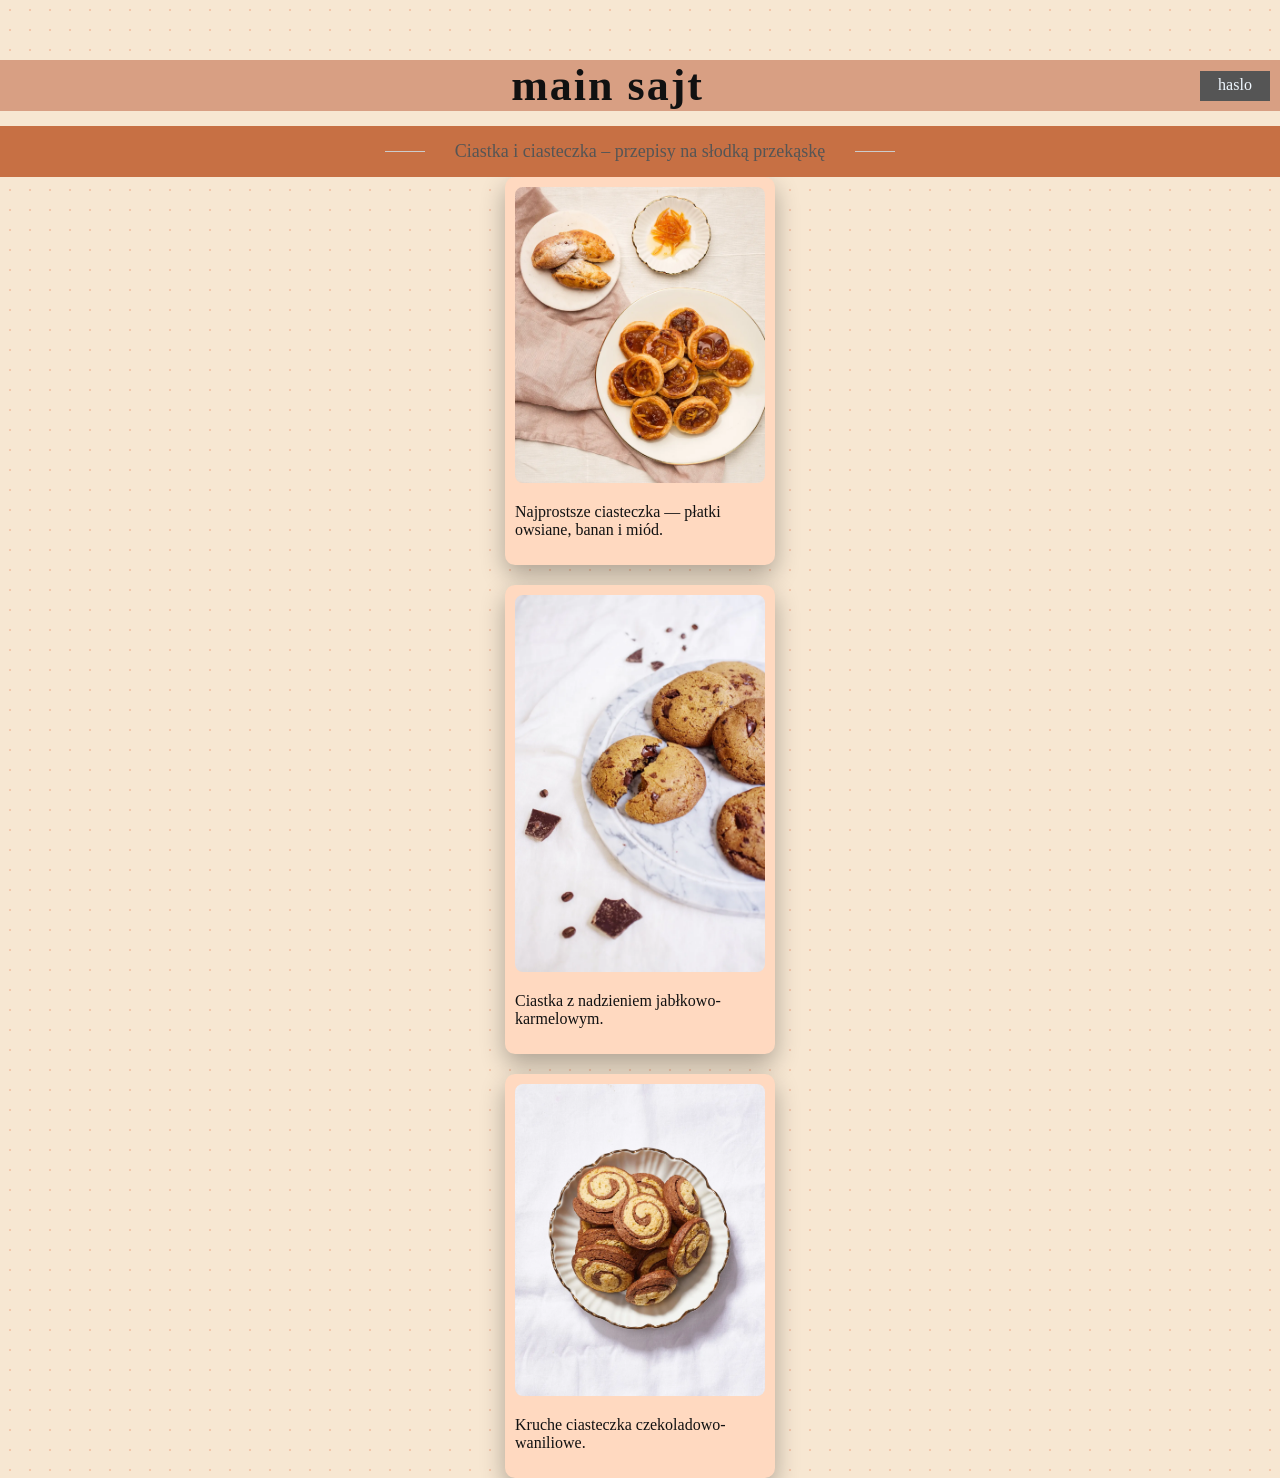
<file: index.html>
<!DOCTYPE html>
<html lang="pl">
<head>
  <meta charset="UTF-8">
  <title>Ciasteczka</title>

  <link rel="stylesheet" href="index.css">
</head>

<body>
  
  <div class="title1">
    <div class="praca">
      <h1>main sajt</h1>
    </div>
    <a href="haslo.html">
      <div class="haslo">haslo</div>
    </a>
  </div>
  <div class="title2"><h2>Ciastka i ciasteczka – przepisy na słodką przekąskę</h2></div>
  <div class="main_blok">
    <div class="block">
      <a href="ciastka/ciastka1.html">
        <img src="ciastka/img/ciastka1.webp" alt="Ciasteczka owsiane">
        <p>Najprostsze ciasteczka — płatki owsiane, banan i miód.</p>
      </a>
      </div>
    <div class="block">
      <a href="ciastka/ciastka2.html">
        <img src="ciastka/img/ciastka2.webp" alt="Ciasteczka z nadzieniem">
        <p>Ciastka z nadzieniem jabłkowo-karmelowym.</p>
      </a>
    </div>
    
    <div class="block">
      <a href="ciastka/ciastka3.html">
        <img src="ciastka/img/ciastka3.webp" alt="Orzechowe ciasteczka">
        <p>Kruche ciasteczka czekoladowo-waniliowe.</p>
      </a>
    </div>
  </div>
</body>
</html>
</file>
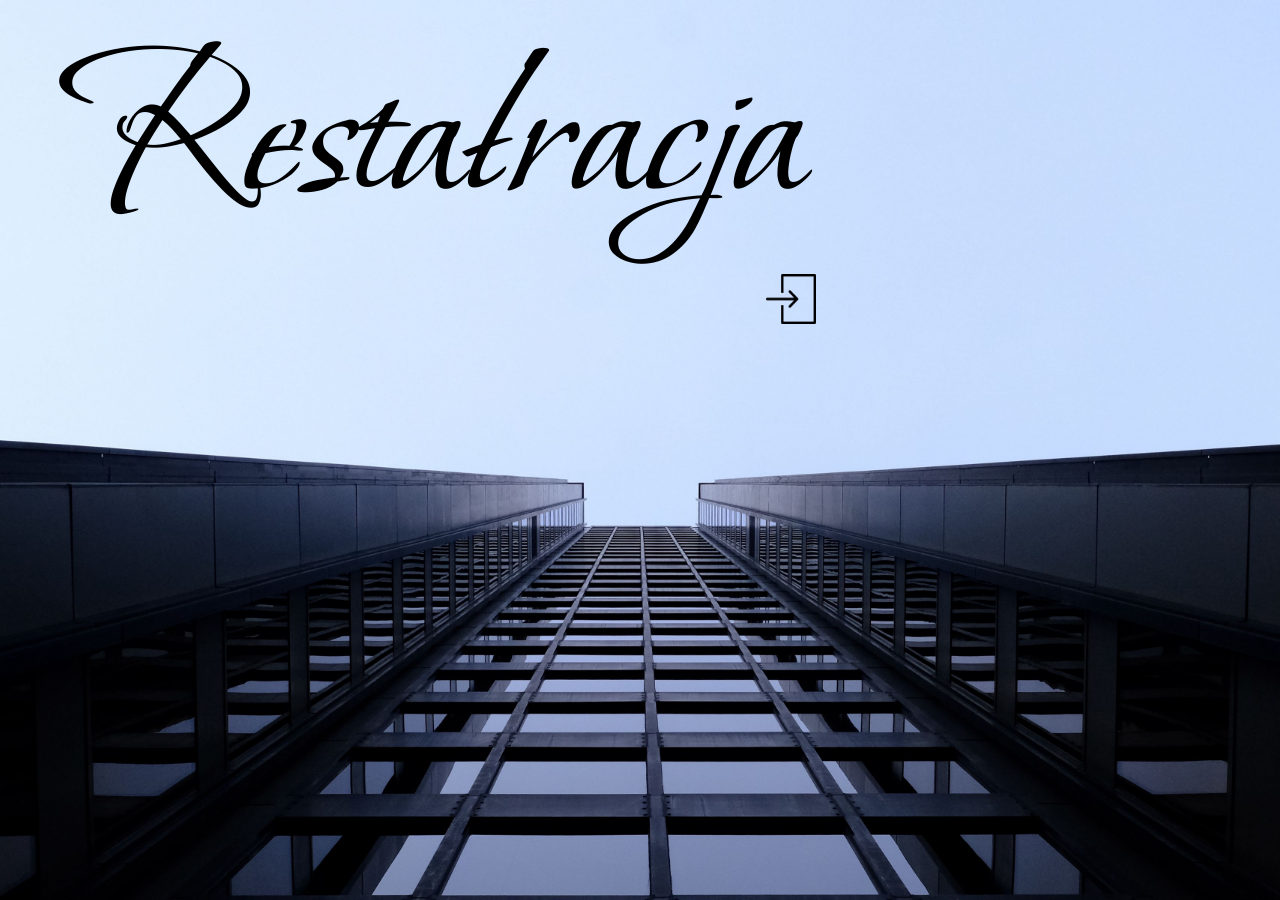
<file: Restałracja/index.html>
<!DOCTYPE html>
<html lang="en">
<head>
    <meta charset="UTF-8">
    <link rel="stylesheet" href="index.css">
    <meta name="viewport" content="width=device-width, initial-scale=1.0">
    <title>Restałracja</title>
    <link rel="preconnect" href="https://fonts.googleapis.com">
    <link rel="preconnect" href="https://fonts.gstatic.com" crossorigin>
    <link href="https://fonts.googleapis.com/css2?family=Bonheur+Royale&display=swap" rel="stylesheet">
</head>
<body>
    <div class="kontejner">
        <div class="podpis"> Restałracja</div>
        <div class="knopka">
            <a href="reustawracja.html"> 
                <img src="img/knopka.png" alt="knopka">
            </a>
        </div>
    </div>
    
</body>
</html>
</file>
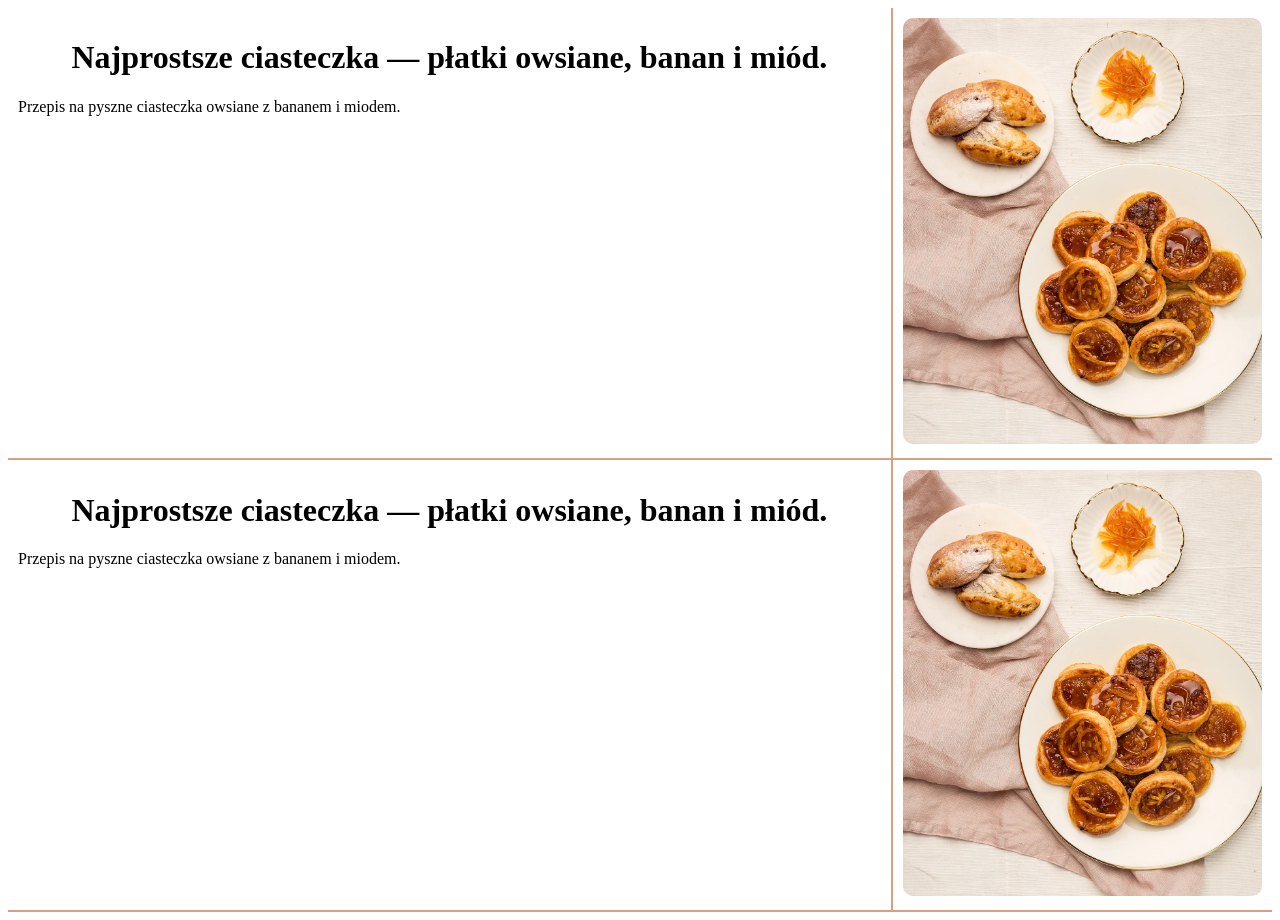
<file: ciastka1.html>
<!DOCTYPE html>
<html lang="en">
<head>
  <meta charset="UTF-8">
  <meta name="viewport" content="width=device-width, initial-scale=1.0">
  <title>Document</title>
  <link rel="stylesheet" href="ciastka.css">
</head>
<body>
    <div class="ciastka_container">
      <div class="ciastka_text"> 
        <h1>Najprostsze ciasteczka — płatki owsiane, banan i miód.</h1>
        <p>Przepis na pyszne ciasteczka owsiane z bananem i miodem.</p>
      </div>
      <div class="ciastka_img">
        <img src="img/ciastka1.webp" alt="Ciasteczka owsiane">
      </div>
      <div class="ciastka_text"> 
        <h1>Najprostsze ciasteczka — płatki owsiane, banan i miód.</h1>
        <p>Przepis na pyszne ciasteczka owsiane z bananem i miodem.</p>
      </div>
      <div class="ciastka_img">
        <img src="img/ciastka1.webp" alt="Ciasteczka owsiane">
      </div>
    </div>
</body>
</html>
</file>
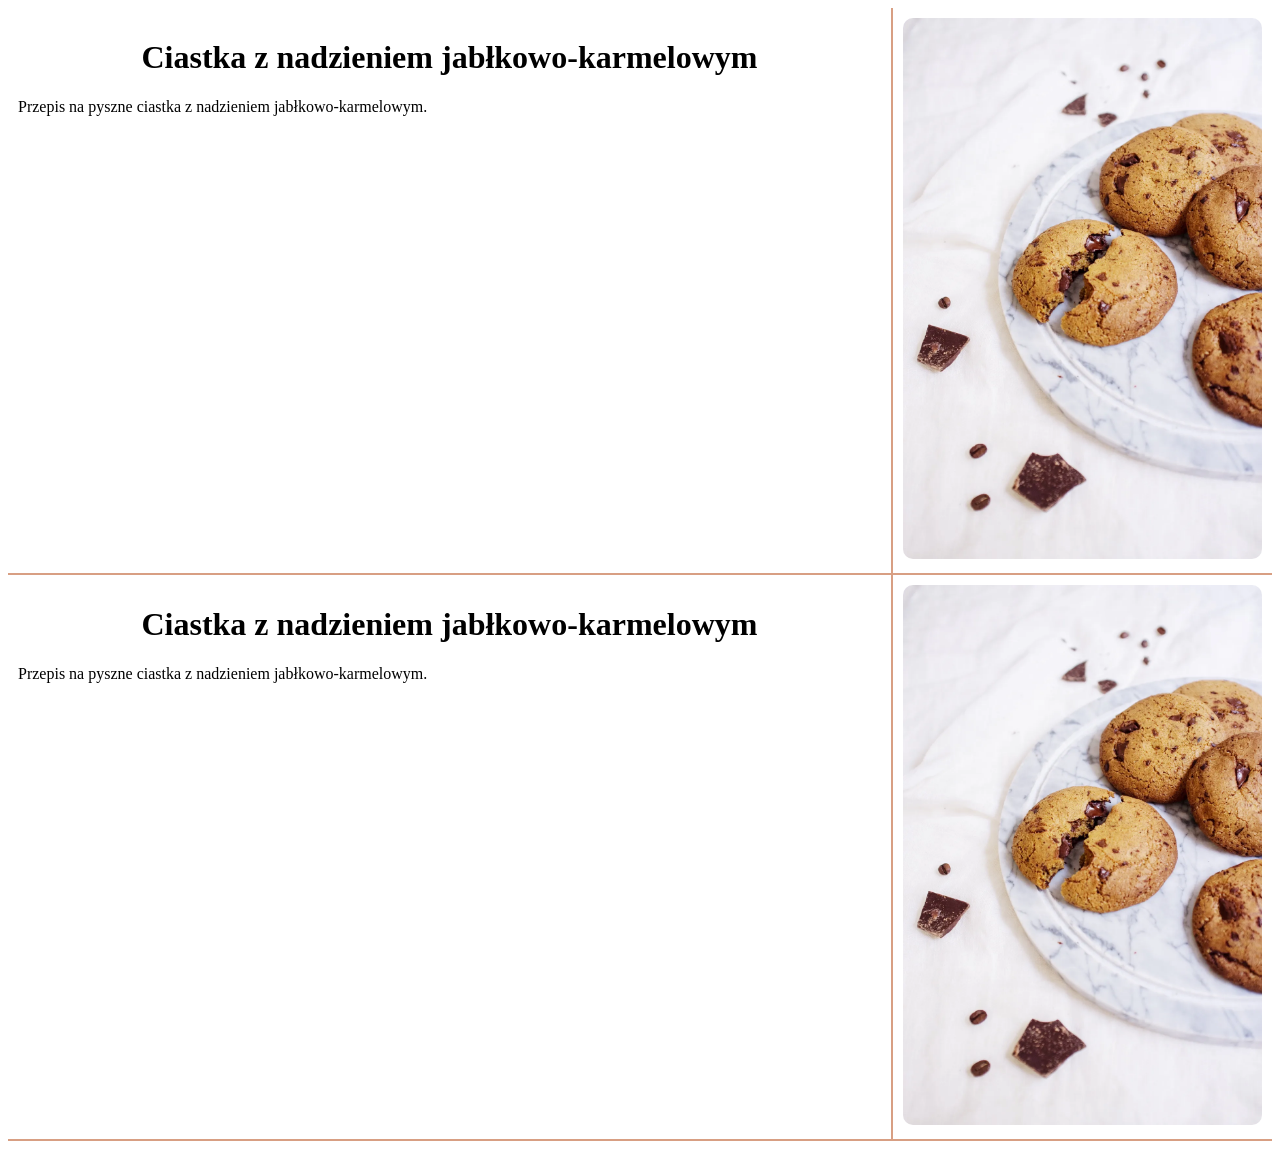
<file: ciastka2.html>
<!DOCTYPE html>
<html lang="en">
<head>
    <meta charset="UTF-8">
    <meta name="viewport" content="width=device-width, initial-scale=1.0">
    <title>Document</title>
    <link rel="stylesheet" href="ciastka.css">
</head>
<body>
    <div class="ciastka_container">
      <div class="ciastka_text"> 
        <h1>Ciastka z nadzieniem jabłkowo-karmelowym</h1>
        <p>Przepis na pyszne ciastka z nadzieniem jabłkowo-karmelowym.</p> 
      </div>
      <div class="ciastka_img">
        <img src="img/ciastka2.webp" alt="Ciasteczka owsiane">
      </div>
      <div class="ciastka_text"> 
        <h1>Ciastka z nadzieniem jabłkowo-karmelowym</h1>
        <p>Przepis na pyszne ciastka z nadzieniem jabłkowo-karmelowym.</p> 
      </div>
      <div class="ciastka_img">
        <img src="img/ciastka2.webp" alt="Ciasteczka owsiane">
      </div>
    </div>
</body>
</html>
</file>
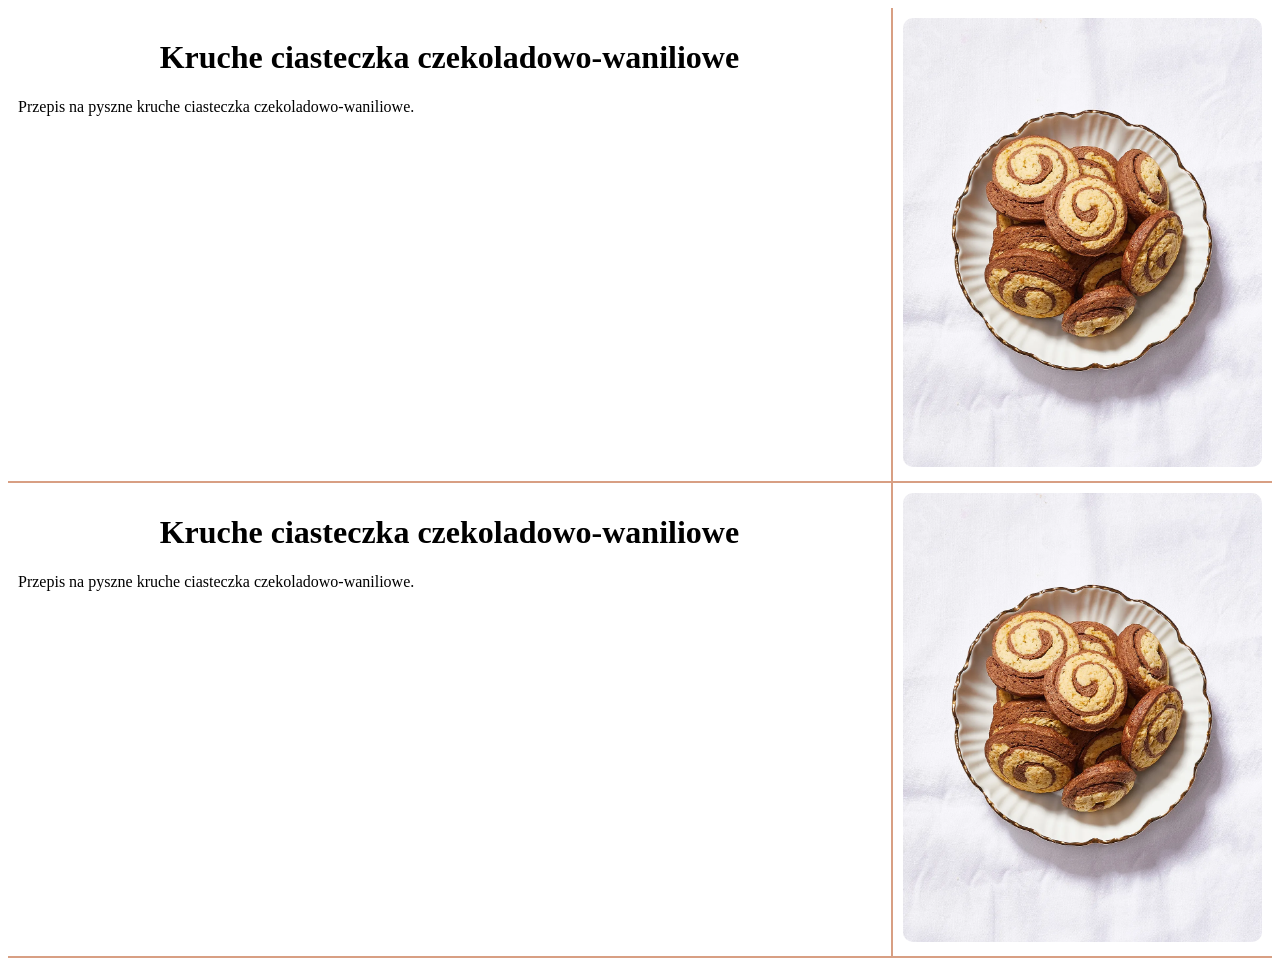
<file: ciastka3.html>
<!DOCTYPE html>
<html lang="en">
<head>
    <meta charset="UTF-8">
    <meta name="viewport" content="width=device-width, initial-scale=1.0">
    <title>Document</title>
    <link rel="stylesheet" href="ciastka.css">
</head>
<body>
        
    <div class="ciastka_container">
      <div class="ciastka_text"> 
        <h1>Kruche ciasteczka czekoladowo-waniliowe</h1>
        <p>Przepis na pyszne kruche ciasteczka czekoladowo-waniliowe.</p>
      </div>
      <div class="ciastka_img">
        <img src="img/ciastka3.webp" alt="Ciasteczka owsiane">
      </div>
      <div class="ciastka_text"> 
        <h1>Kruche ciasteczka czekoladowo-waniliowe</h1>
        <p>Przepis na pyszne kruche ciasteczka czekoladowo-waniliowe.</p>
      </div>
      <div class="ciastka_img">
        <img src="img/ciastka3.webp" alt="Ciasteczka owsiane">
      </div>
    </div>
</body>
</html>
</file>
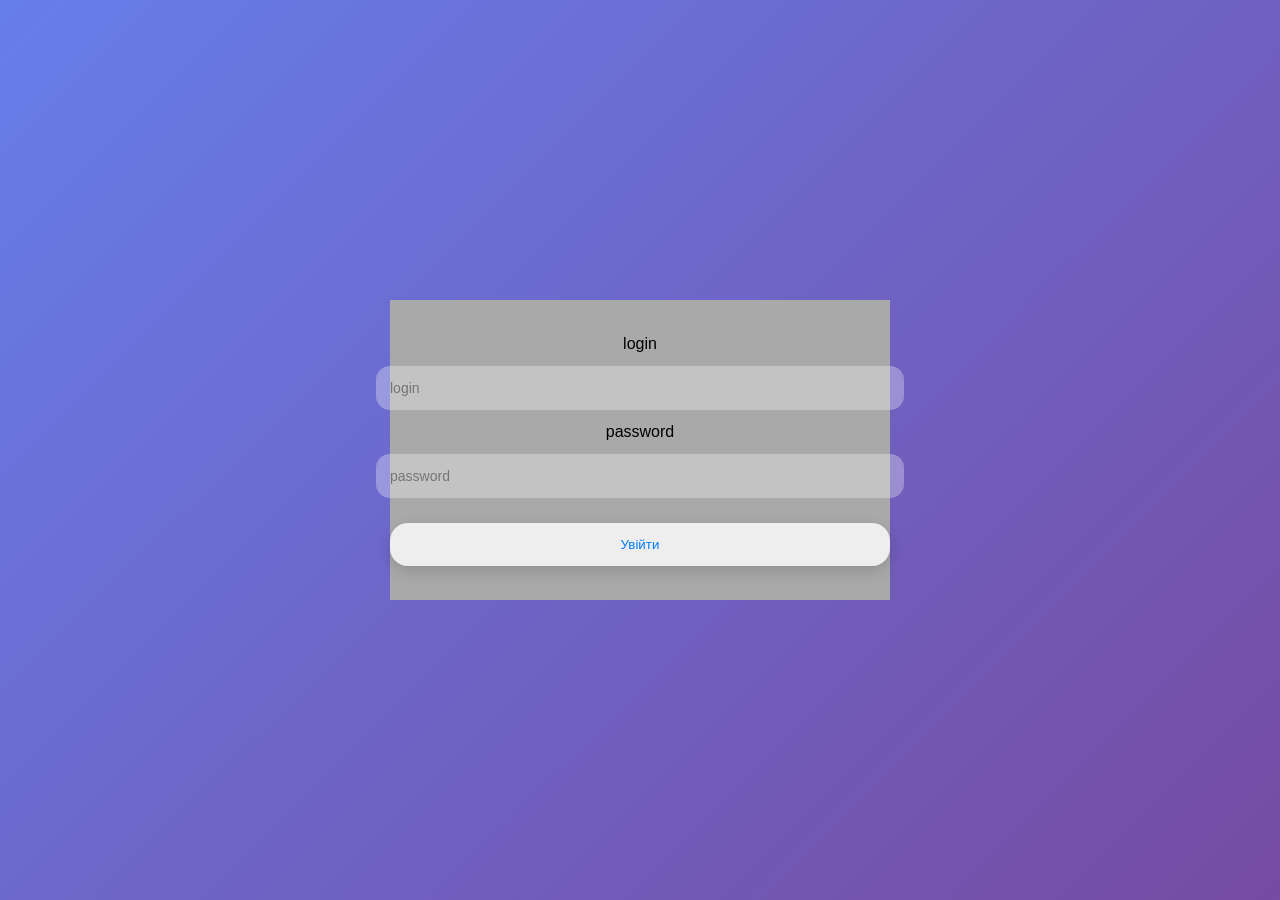
<file: haslo.html>
<!DOCTYPE html>
<html lang="en">
<head>
    <meta charset="UTF-8">
    <meta name="viewport" content="width=device-width, initial-scale=1.0">
    <title>haslo</title>
    <link rel="stylesheet" href="haslo.css">
</head>
<body>
    <div class="parol">
        <div class="login">
            <form> 
                <div class="ww">
                    <span>login</span>
                    <input type="text" placeholder="login">
                    <span> password</span>
                    <input type="password" placeholder="password">
                    <button class="btn">Увійти</button>
                </div>
            </form>
        </div>
    </div>
</body>
</html>
</file>
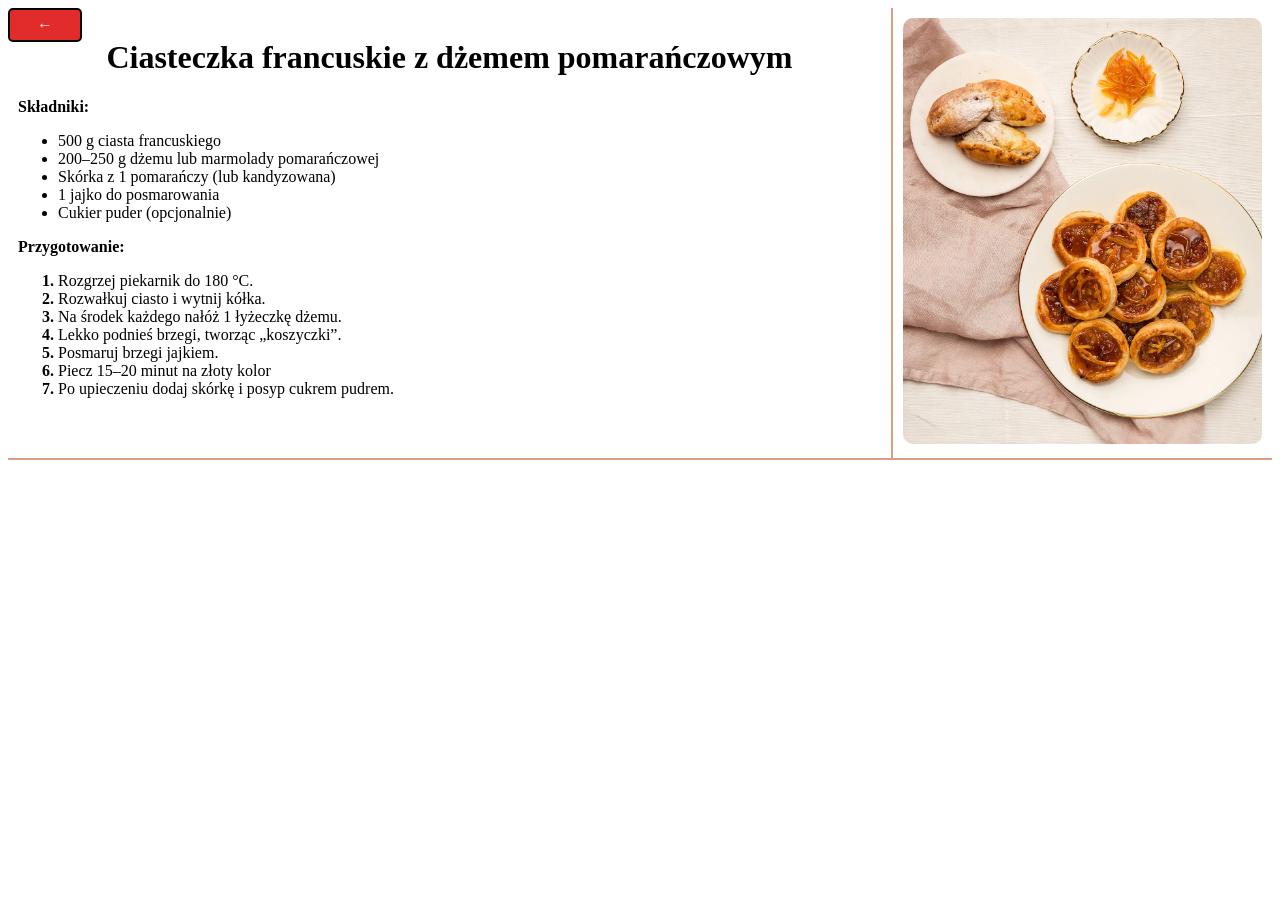
<file: ciastka/ciastka1.html>
<!DOCTYPE html>
<html lang="en">
<head>
  <meta charset="UTF-8">
  <meta name="viewport" content="width=device-width, initial-scale=1.0">
  <title>Document</title>
  <link rel="stylesheet" href="ciastka.css">
</head>
<body>
  <a  href="../index.html"><div class="back_btn">←</div></a>
    <div class="ciastka_container">
      <div class="ciastka_text"> 
        <h1>Ciasteczka francuskie z dżemem pomarańczowym</h1>
        <p>Składniki:</p>
        <ul>
          <li>500 g ciasta francuskiego</li>
          <li>200–250 g dżemu lub marmolady pomarańczowej</li>
          <li>Skórka z 1 pomarańczy (lub kandyzowana)</li>
          <li>1 jajko do posmarowania</li>
          <li>Cukier puder (opcjonalnie)</li>
        </ul>
        <p>Przygotowanie:</p>
        <ol>
          <li>Rozgrzej piekarnik do 180 °C.</li>
          <li>Rozwałkuj ciasto i wytnij kółka.</li>
          <li>Na środek każdego nałóż 1 łyżeczkę dżemu.</li>
          <li>Lekko podnieś brzegi, tworząc „koszyczki”.</li>
          <li>Posmaruj brzegi jajkiem.</li>
          <li>Piecz 15–20 minut na złoty kolor</li>
          <li>Po upieczeniu dodaj skórkę i posyp cukrem pudrem.</li>
        </ol>
      </div>
      <div class="ciastka_img">
        <img src="img/ciastka1.webp" alt="Ciasteczka owsiane">
      </div>
    </div>
</body>
</html>
</file>
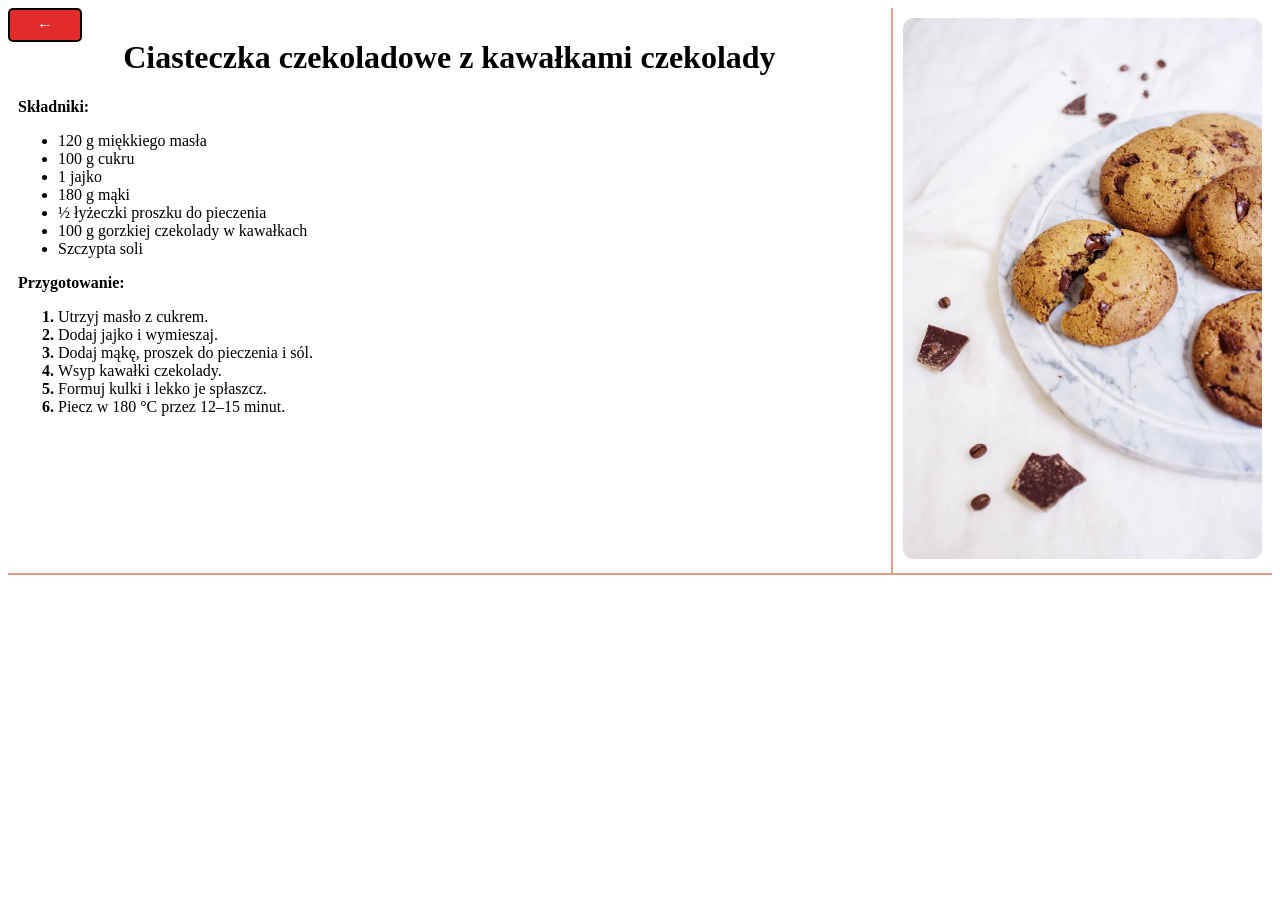
<file: ciastka/ciastka2.html>
<!DOCTYPE html>
<html lang="en">
<head>
    <meta charset="UTF-8">
    <meta name="viewport" content="width=device-width, initial-scale=1.0">
    <title>Document</title>
    <link rel="stylesheet" href="ciastka.css">
</head>
<body>
  <a  href="../index.html"><div class="back_btn">←</div></a>
    <div class="ciastka_container">
      <!-- naczala bloka ricepta -->
      <div class="ciastka_text"> 
        <h1>Ciasteczka czekoladowe z kawałkami czekolady</h1>
        <p>Składniki:</p>
        <ul>
          <li>120 g miękkiego masła</li>
          <li>100 g cukru</li>
          <li>1 jajko</li>
          <li>180 g mąki</li>
          <li>½ łyżeczki proszku do pieczenia</li>
          <li>100 g gorzkiej czekolady w kawałkach</li>
          <li>Szczypta soli</li>
        </ul>
        <p>Przygotowanie:</p>
        <ol>
          <li>Utrzyj masło z cukrem.</li>
          <li>Dodaj jajko i wymieszaj.</li>
          <li>Dodaj mąkę, proszek do pieczenia i sól.</li>
          <li>Wsyp kawałki czekolady.</li>
          <li>Formuj kulki i lekko je spłaszcz.</li>
          <li>Piecz w 180 °C przez 12–15 minut.</li>
        </ol>
      </div>
      <div class="ciastka_img">
        <img src="img/ciastka2.webp" alt="Ciasteczka owsiane">
      </div>
      <!-- koniec bloka ricepta -->
    </div>
</body>
</html>
</file>
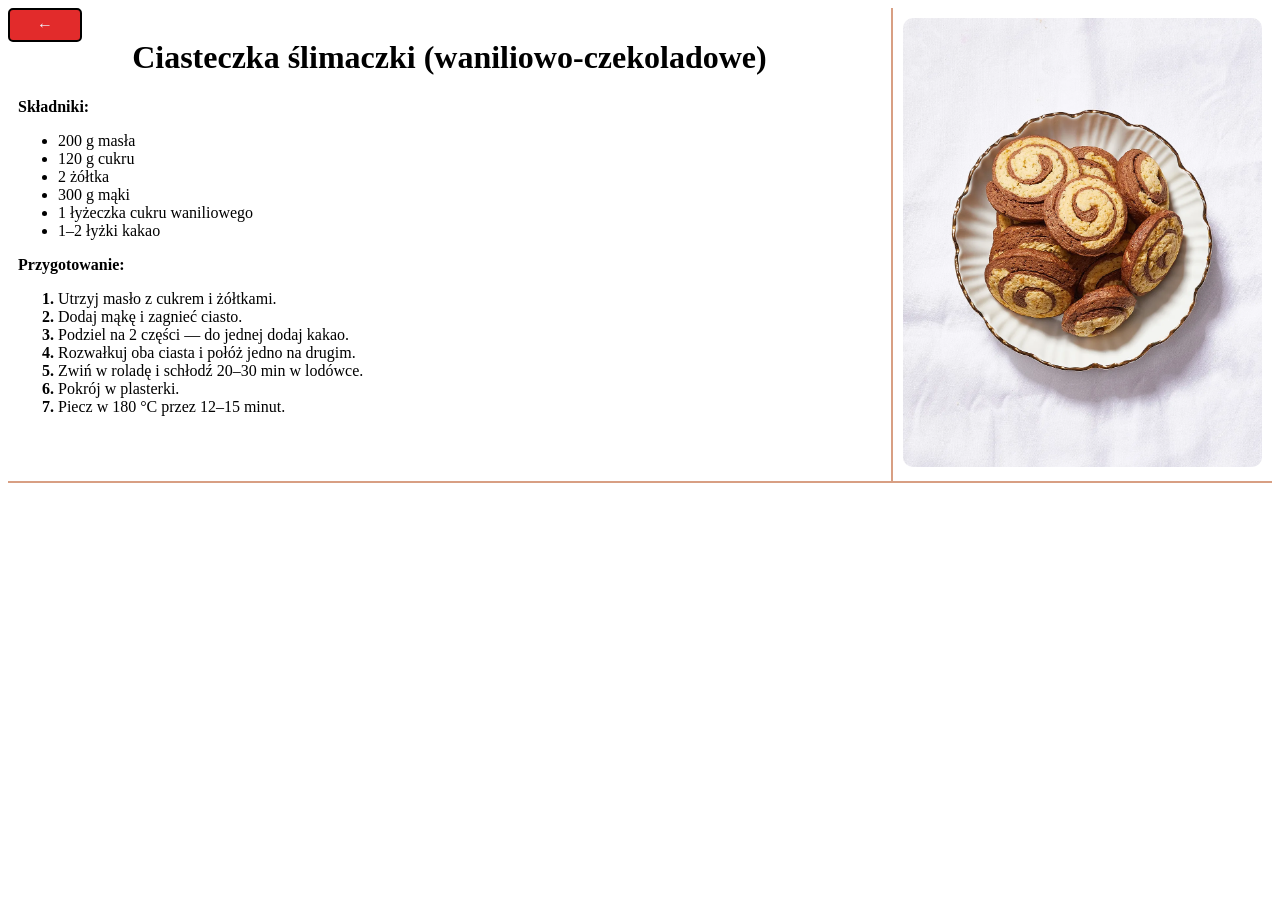
<file: ciastka/ciastka3.html>
<!DOCTYPE html>
<html lang="en">
<head>
    <meta charset="UTF-8">
    <meta name="viewport" content="width=device-width, initial-scale=1.0">
    <title>Document</title>
    <link rel="stylesheet" href="ciastka.css">
</head>
<body>
  <a  href="../index.html"><div class="back_btn">←</div></a> 
    <div class="ciastka_container">
      <!-- naczala bloka ricepta -->
      <div class="ciastka_text"> 
        <h1>Ciasteczka ślimaczki (waniliowo-czekoladowe)</h1>
        <p>Składniki:</p>
        <ul>
          <li>200 g masła</li>
          <li>120 g cukru</li>
          <li>2 żółtka</li>
          <li>300 g mąki</li>
          <li>1 łyżeczka cukru waniliowego</li>
          <li>1–2 łyżki kakao</li>
        </ul>
        <p>Przygotowanie:</p>
        <ol>
          <li>Utrzyj masło z cukrem i żółtkami.</li>
          <li>Dodaj mąkę i zagnieć ciasto.</li>
          <li>Podziel na 2 części — do jednej dodaj kakao.</li>
          <li>Rozwałkuj oba ciasta i połóż jedno na drugim.</li>
          <li>Zwiń w roladę i schłodź 20–30 min w lodówce.</li>
          <li>Pokrój w plasterki.</li>
          <li>Piecz w 180 °C przez 12–15 minut.</li>
        </ol>
      </div>
      <div class="ciastka_img">
        <img src="img/ciastka3.webp" alt="Ciasteczka owsiane">
      </div>
    </div>
    <!-- koniec bloka ricepta -->
</body>
</html>
</file>
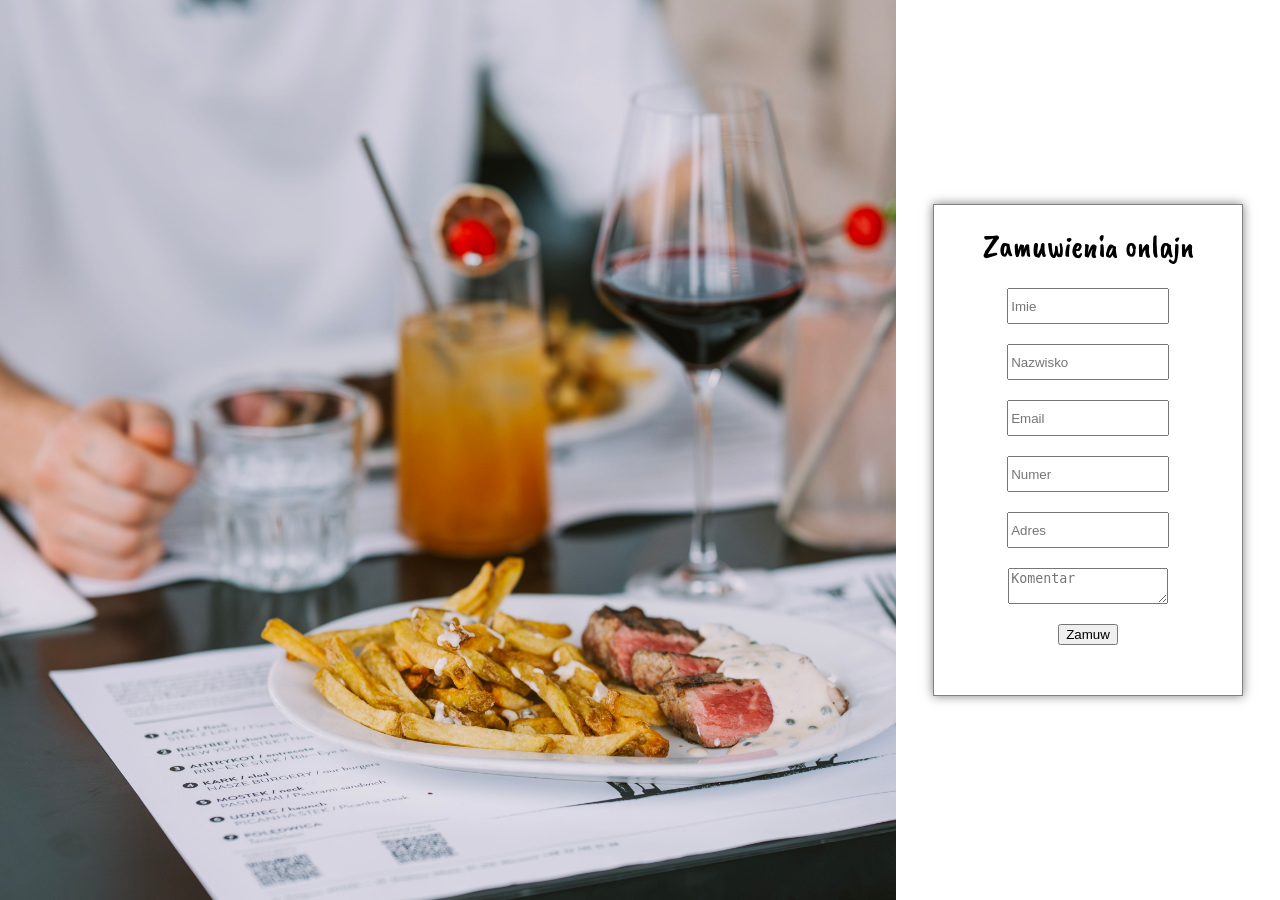
<file: Restałracja/reustawracja.html>
<!DOCTYPE html>
<html lang="pl">
<head>
    <meta charset="UTF-8">
    <link rel="stylesheet" href="reustawracja.css">
    <meta name="viewport" content="width=device-width, initial-scale=1.0">
    <title>Restałracja</title>
    <link rel="preconnect" href="https://fonts.googleapis.com">
    <link rel="preconnect" href="https://fonts.gstatic.com" crossorigin>
    <link href="https://fonts.googleapis.com/css2?family=Caveat+Brush&display=swap" rel="stylesheet">
</head>
<body>
    <div class="bb">
       <div class="levo">

        </div>
        <div class="pravo">
            <div class="aa">
                <form action="">
                    <div class="ww">
                        <h1>Zamuwienia onlajn</h1>
                        <input type="text" placeholder="Imie">
                        <input type="text" placeholder="Nazwisko">
                        <input type="email" placeholder="Email">
                        <input type="text" placeholder="Numer">
                        <input type="text" placeholder="Adres">
                        <textarea name="" id="" placeholder="Komentar"></textarea>
                        <button>
                            Zamuw
                        </button>
                    </div>
                </form>
            </div>
        </div> 
    </div>
    
</body>
</html>
</file>
<file: index.css>
body {
    background: #fff8f2;
    font-family: Arial;
    margin: 0;
    padding: 0px;
    text-align: center;
}

a {
    text-decoration: none;
    color: inherit;
}
.title1 {
    background-color: #d89f83;
    position: sticky;
    top: 0;
    display: flex;
    justify-content: space-between;
    align-items: center;


}
.praca {
    width: 55%;
    text-align: right;
}
.haslo{
    background-color: #555;
    height: 25px;
    width: 70px;
    color: aliceblue;
    padding-top: 5px;
    margin-right: 10px;
    cursor: pointer;
    
}
.haslo:hover{
    transform: scale(1.1);
}
.title2 {
    background-color: #c77044;
    position: sticky;
    top: 50px;
}
.menu {
    margin-bottom: 20px;
}

.ciastko-btn {
    background: #000000ec;
    color: khaki;
    border: none;
    padding: 8px 18px;
    font-size: 18px;
    border-radius: 8px;
    cursor: pointer;
    text-decoration: none;
    display: inline-block;
}

.ciastko-btn:hover {
    background: #d08e67;
}

.main_blok {
    display: flex;
    gap: 20px;
    flex-wrap: wrap;
    justify-content: center;
    flex-direction: column;
    align-items: center;
}

.block {
    width: 250px;
    background: #d89f83;
    padding: 10px;
    border-radius: 10px;
    text-align: left;
}
.block:hover {
    transform: scale(1.05);
}
.block img {
    width: 100%;
    border-radius: 8px;
}

body {
    background-color: #f7e7d2;
    background-image: radial-gradient(#f5c6aa 1px, transparent 1px);
    background-size: 20px 20px;
}

.block {
    background: #ffd9c0;
    box-shadow: 0 10px 25px rgba(0,0,0,0.3);
    transition: 0.3s;
}

body{
  margin:0;
  font-family:'Playfair Display',serif;
  color:#111;
}


.title1{
  text-align:center;
  margin-top:60px;
}

.title1 h1{
  font-size:44px;
  font-weight:600;
  letter-spacing:2px;
  margin:0;
}


.title2{
  text-align:center;
  margin-top:15px;
}

.title2 h2{
  display:inline-block;
  font-size:18px;
  font-weight:400;
  color:#555;
  position:relative;
  padding:0 20px;
}


.title2 h2::before,
.title2 h2::after{
  content:"";
  position:absolute;
  top:50%;
  width:40px;
  height:1px;
  background:#ccc;
}

.title2 h2::before{
  left:-50px;
}

.title2 h2::after{
  right:-50px;
}
</file>
<file: Restałracja/index.css>
body {
    background-image: url("img/restw.jpg");
    background-size: cover;
}
.kontejner{
    display: flex;
    flex-direction: column;
    width: fit-content;
}
.podpis {
  font-family: "Bonheur Royale", cursive;
  font-weight: 400;
  font-style: normal;
  font-size: 230px;
  margin-left:50px ;
}
.knopka {
    display: flex;
    justify-content: flex-end;
}
.knopka img{
    width: 50px;
    margin-left: 20%;

}
.knopka img:hover{
    transform: scale(1.2);
}
</file>
<file: ciastka.css>
.ciastka_container {
    display: grid;
    grid-template-columns: 1fr 30%;
    gap: 0px;
}

.ciastka_text {
    padding: 10px;
    border-right: 2px solid #d89f83;
    border-bottom: 2px solid #d89f83;
}
.ciastka_text h1 {
    text-align: center;
}
.ciastka_img {
    padding: 10px;
    border-bottom: 2px solid #d89f83;
}
.ciastka_img img {
    width: 100%;
    border-radius: 10px;
}
</file>
<file: haslo.css>
.parol {
    width: 100%;
    height: 100vh;
    display: flex;
    justify-content: center;
    align-items: center;
}
.login {
    background-color: darkgray;
    width: 500px;
    height: 300px;
}
form {
    height: 100%;
}
.ww {
    display: flex;
    flex-direction: column;
    height: 100%;
    justify-content: center;
    gap: 5px;
    align-items: center;
}

body{
  font-family:sans-serif;
  background:#f4f6fb;
}

.box{
  background:#fff;
  padding:25px;
  border-radius:12px;
  width:260px;
  text-align:center;
  box-shadow:0 4px 12px rgba(0,0,0,0.1);
}
input {
  width: 100%;
  padding: 16px;          
  margin: 12px 0;
  border: none;
  border-radius: 14px;    
  background: #f2f2f7;
  font-size: 15px;
}

input:focus {
  background: #e5e5ea;
}

button {
  width: 100%;
  padding: 16px;
  margin-top: 14px;
  border: none;
  border-radius: 14px;    
  background: #007aff;
}

body{
  margin:0;
  height:100vh;
  display:flex;
  justify-content:center;
  align-items:center;
  background:#f2f2f7;
  font-family:-apple-system,sans-serif;
}

.box{
  background:#fff;
  padding:40px;
  border-radius:30px;
  width:350px;
  text-align:center;
 box-shadow: 0 12px 35px rgba(0,0,0,0.12);
  animation:fade 0.6s ease;
}

@keyframes fade{
  from{
    opacity:0;
    transform:translateY(20px);
  }
  to{
    opacity:1;
    transform:translateY(0);
  }
}
.btn{
  padding:14px 0;
  width:200px;
  border:none
}

body{
  margin:0;
  height:100vh;
  display:flex;
  justify-content:center;
  align-items:center;
  background: linear-gradient(135deg,#667eea,#764ba2);
  font-family:-apple-system,sans-serif;
}

.box{
  width:280px;
  padding:30px;
  border-radius:25px;
  text-align:center;
  background: rgba(255,255,255,0.2); /* прозорий фон */
  backdrop-filter: blur(15px);        /* розмиття фону */
  box-shadow:0 10px 30px rgba(0,0,0,0.15);
}

input{
  width:100%;
  padding:14px;
  margin:8px 0;
  border:none;
  border-radius:14px;
  background: rgba(255,255,255,0.3);
  font-size:14px;
  color:#000;
}

input:focus{
  background: rgba(255,255,255,0.5);
}

.btn{
  width:100%;
  padding:14px;
  border:none;
  border-radius:18px;
  background: rgba(255,255,255,0.8);
  box-shadow:0 5px 15px rgba(0,0,0,0.15);
  color:#007aff;
  font-weight:500;
  cursor:pointer;
  transition:0.3s;
  margin-top:12px;
}

.btn:hover{
  background: rgba(255,255,255,1);
  box-shadow:0 8px 20px rgba(0,0,0,0.2);
}

.btn:active{
  transform: scale(0.97);
}
</file>
<file: ciastka/ciastka.css>
.ciastka_container {
    display: grid;
    grid-template-columns: 1fr 30%;
    gap: 0px;
}

.ciastka_text {
    padding: 10px;
    border-right: 2px solid #d89f83;
    border-bottom: 2px solid #d89f83;
}
.ciastka_text h1 {
    text-align: center;
}
.ciastka_img {
    padding: 10px;
    border-bottom: 2px solid #d89f83;
}
.ciastka_img img {
    width: 100%;
    border-radius: 10px;
}
.back_btn {
    background-color: rgb(226, 43, 43);
    width: 70px;
    height: 30px;
    color: aliceblue;
    border-radius: 5px;
    border: 2px solid #000000;
    display: flex;
    align-items: center;
    justify-content: center;
    position: fixed;

}
.back_btn:hover {
    transform: scale(1.05);
    border-radius: 10px;
}
.ciastka_text p {
    font-weight: bold;
}
.ciastka_text ol li::marker {
    font-weight: bold;
}
</file>
<file: Restałracja/reustawracja.css>
body{
    margin: 0;
}

.bb{
    display: flex;
    flex-direction: row;
}

.levo{
    background-image: url("img/jeda.jpg");
    background-size: cover;
    height: 100vh;
    width: 70%;
}

.pravo{
    width: 30%;
    display: flex;
    justify-content: center;
    align-items: center;
}

.aa{
    border: 1px solid gray;
    box-shadow: 0 0 10px rgba(0, 0, 0, 0.5);
    width: 80%;
    padding-bottom: 50px;
}
.ww{
    display: flex;
    align-items: center;
    flex-direction: column;
}

.ww h1{
  font-family: "Caveat Brush", cursive;
  font-weight: 400;
  font-style: normal  
}

.ww input{
    width: 50%;
    height: 30px;
    margin-bottom: 20px;
}
.ww textarea{
    width: 50%;
    margin-bottom: 20px;
}
</file>
